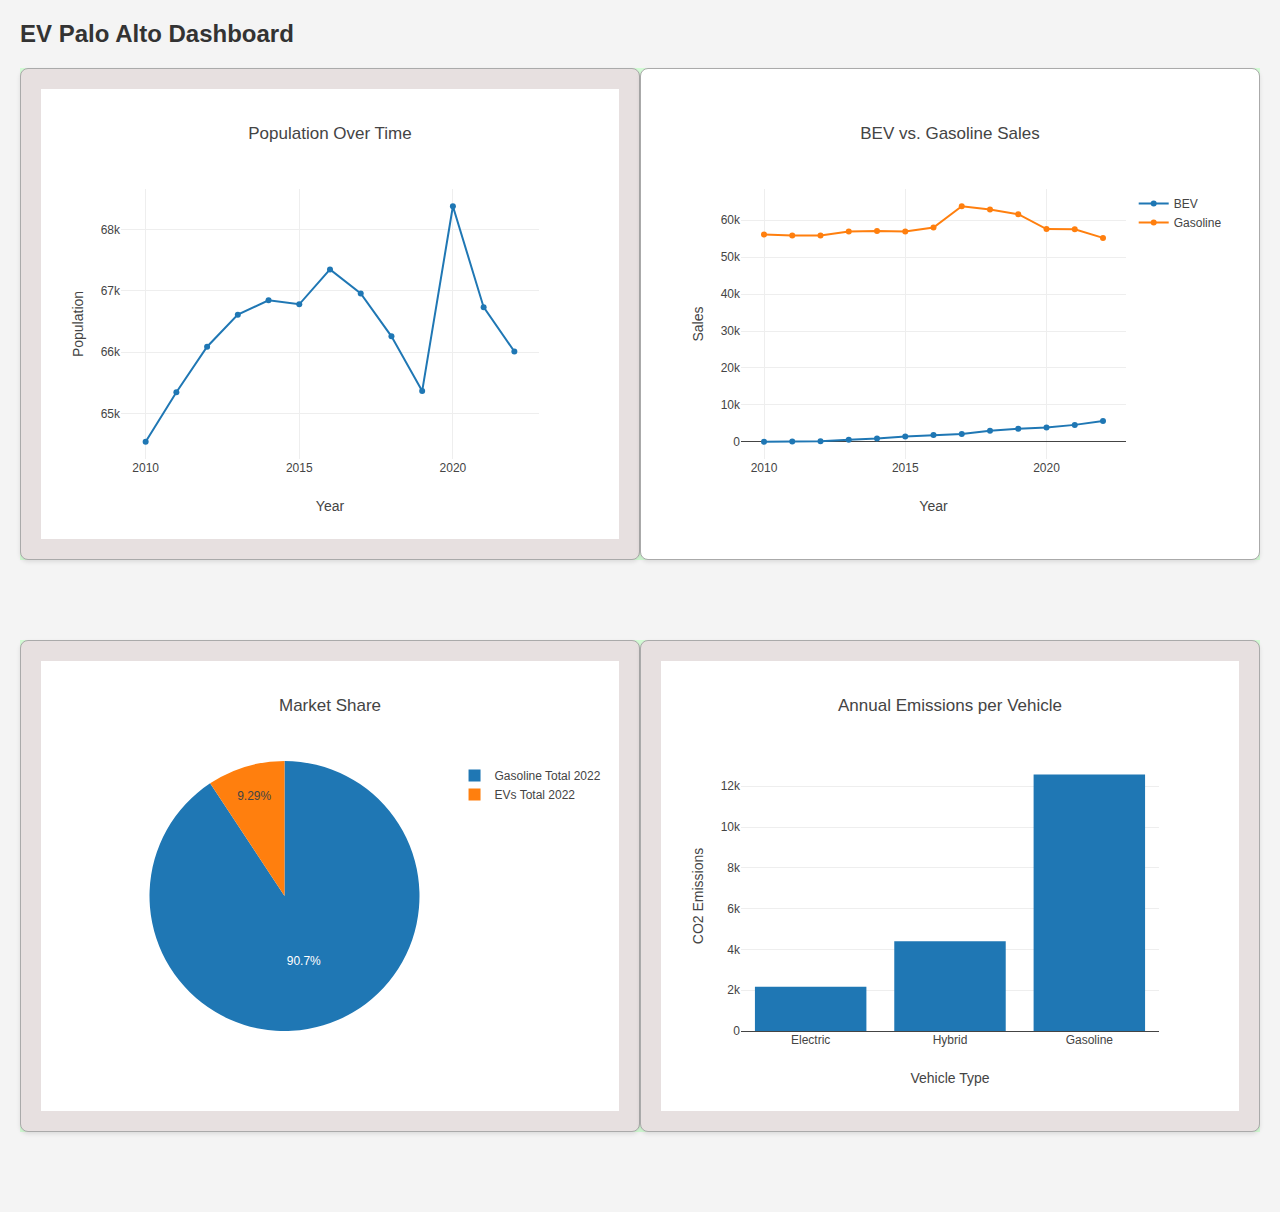
<file: Data and Graphs for population and Cars model/Dashboard/index.html>
<!DOCTYPE html>
<html lang="en">

<head>
  <meta charset="UTF-8">
  <meta name="viewport" content="width=device-width, initial-scale=1.0">
  <title>Dashboard</title>
  <script src="https://cdn.plot.ly/plotly-latest.min.js"></script>
  <link rel="stylesheet" type="text/css" href="dashboard.css">
</head>

<body>
  <h2>EV Palo Alto Dashboard</h2>

  <div class="chart-container">
    <div id="line-chart" class="chart"></div>
    <div id="bar-chart" class="chart"></div>
  </div>

  <div class="chart-container">
    <div id="pie-chart" class="chart"></div>
    <div id="co2-emissions-chart" class="chart"></div>
  </div>

  <script src="marketplot.js"></script>
</body>

</html>
</file>
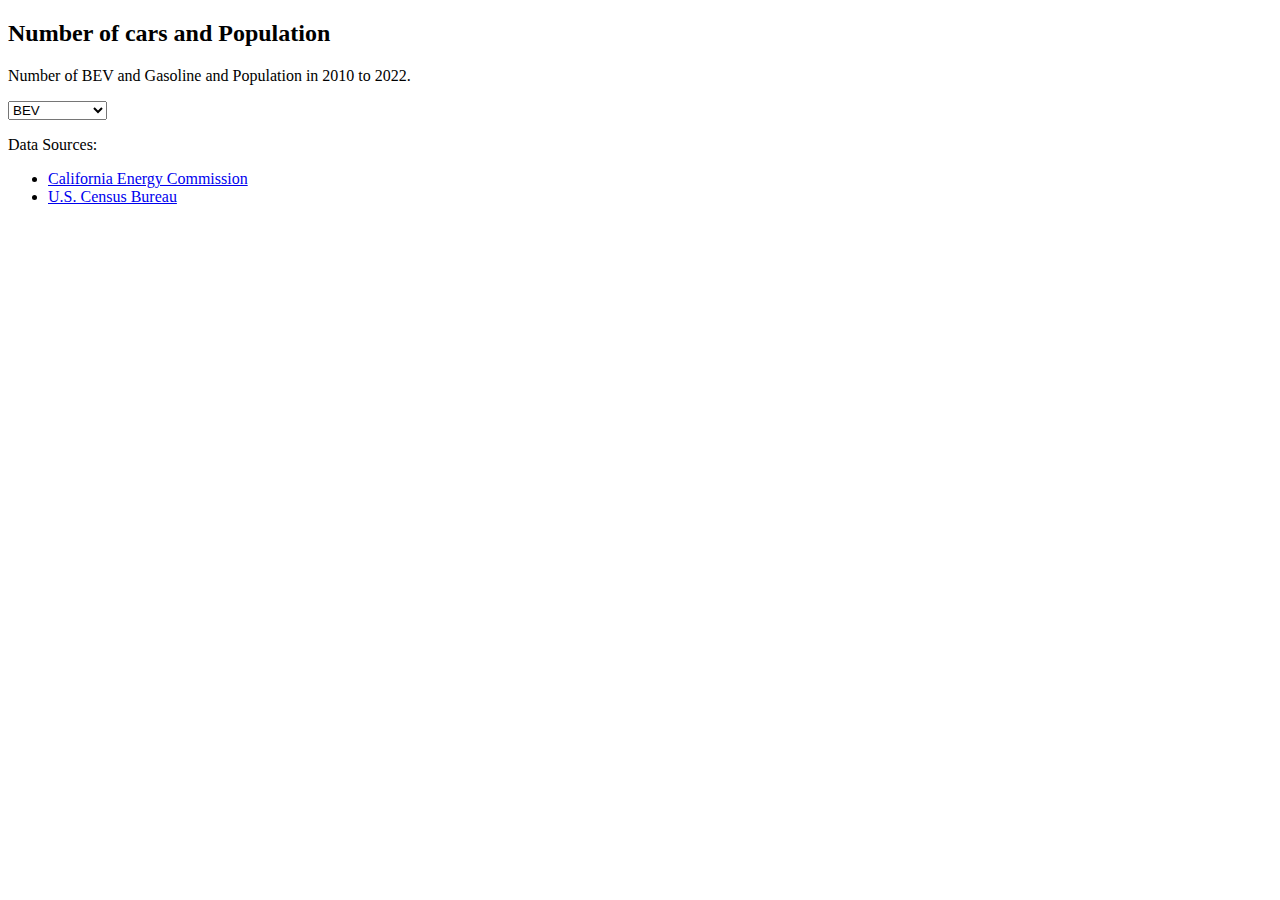
<file: EV_Visualizations/Dashboard for marketshare/index.html>
<!DOCTYPE html>
<html lang="en">

<head>
  <meta charset="UTF-8">
  <meta name="viewport" content="width=device-width, initial-scale=1.0">
  <title>Cars Numbers</title>
  <script src="https://d3js.org/d3.v7.min.js"></script>
  <script src="https://cdn.plot.ly/plotly-latest.min.js"></script>
</head>

<body>
    <h2>Number of cars and Population</h2>
    <p>Number of  BEV and Gasoline and Population in 2010 to 2022.</p>
    <select id="selDataset">
      <option value="bev">BEV</option>
      <option value="gasoline">Gasoline</option>
      <option value="population">Population</option>
      <option value="marketshare">MarketShare</option>
    </select>
  
<div id="pie"></div>

<p>Data Sources:<br />
    <ul>
        <li>
           <a href="https://www.energy.ca.gov/">California Energy Commission</a>
        </li>
        <li>
          <a href="https://www.census.gov/">U.S. Census Bureau</a>
       </li>
    </ul>
  </p>
  <script src="data.js"></script>
  <script src="plot.js"></script>

</body>

</html>
</file>
<file: Data and Graphs for population and Cars model/Dashboard/dashboard.css>
body {
  font-family: Arial, sans-serif;
  margin: 20px;
  background-color: #F4F4F4;
}

h2 {
  margin-top: 0;
  color: #333;
}

.chart-container {
  display: flex;
  justify-content: space-between;
  margin-bottom: 80px;
}

.chart {
  width: 800px;
  border: 1px solid #ccc;
  padding: 20px;
  border-radius: 8px;
  box-shadow: 0 2px 4px rgba(0, 0, 0, 0.1);
  background-color: #e7e0e0;
}

.chart h3 {
  margin-top: 0;
  color: #555;
}

.chart p {
  margin-bottom: 0;
  color: #777;
}

/* Green and Red Theme */
.chart-container {
  background-color: #D4FCD6;
}

.chart {
  border-color: #AAA;
  box-shadow: 0 2px 4px rgba(0, 0, 0, 0.1);
}

.chart h3 {
  color: #333;
}

.chart p {
  color: #555;
}

#bar-chart {
  background-color: #FFF;
}

#bar-chart .trace:nth-child(odd) .bar {
  fill: #F2495C;
}

#bar-chart .trace:nth-child(even) .bar {
  fill: #4FB286;
}
</file>
